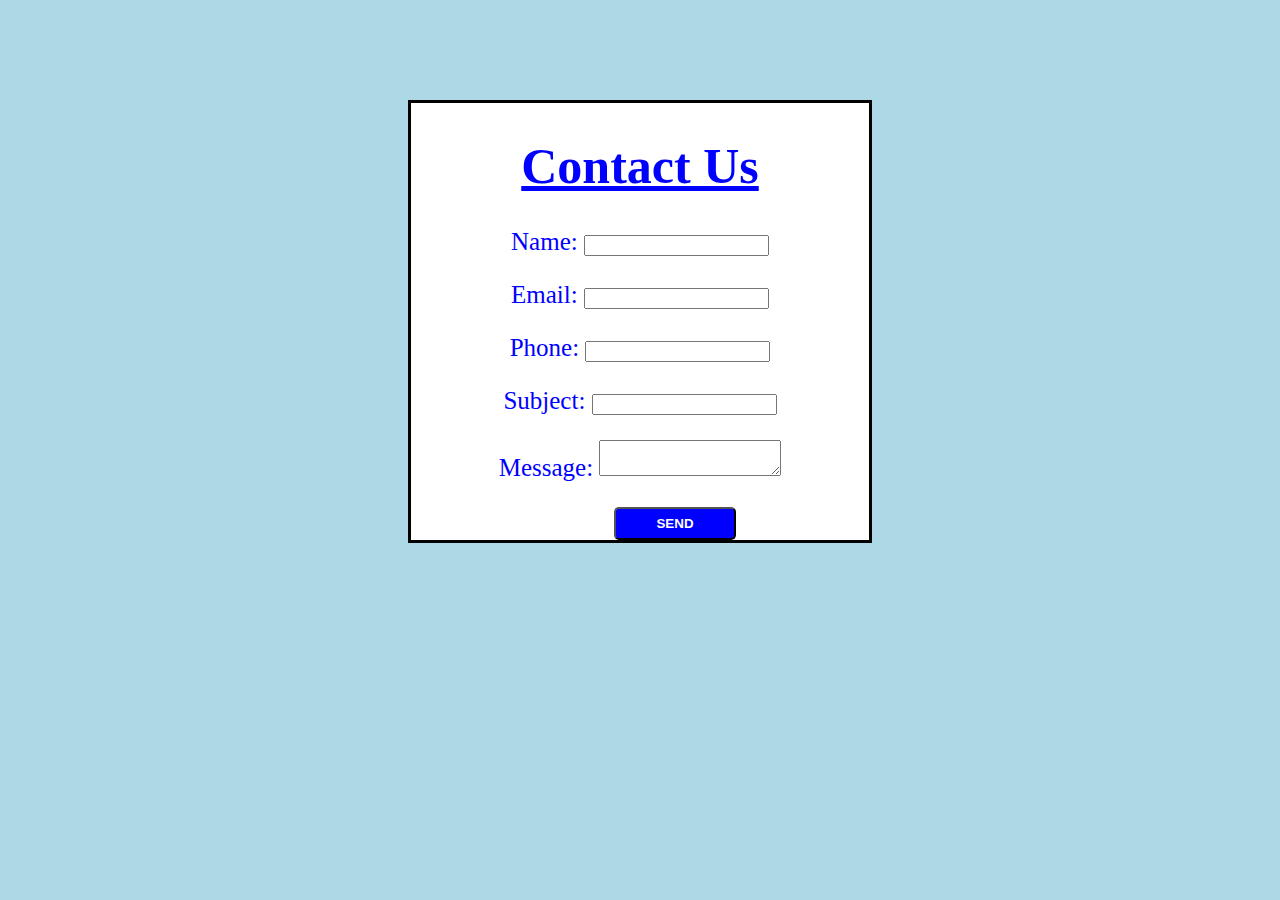
<file: contact.html>
<html>
    <style>
        body{
            background-color:lightblue;
        }
      
        .center{ 
            background-color:white;
            text-align:center;
            border:3px solid black;
            margin-top :100px;
            margin-left:400px;
            margin-bottom :100px;
            margin-right:400px;
        }
        .r1{
            color:blue;
            font-size:25px; }
        .sub{  
background-color:blue;  
padding: 7px 40px 7px 40px;  
color:white;  
font-weight:bold;  
margin-left:70px;  
border-radius:5px;  
text-align:left;
}  
    </style>
   <body >
   
   <div class="center" >
    <div class="r1">
       <h1><u>Contact Us</u></h1>
       <p class="r1">Name:
       <input  type="text" Required="required"></p>
       <p>Email:
       <input type="text" Required="required"></p>
       <p>Phone:
       <input type="text" Required="required"></p>
       <p>Subject:
       <input  type="text" Required="required"></p>
       <p>Message:
       <textarea  Required="required" ></textarea><br></p>
       <input class="sub"type="submit" id="btn_send" value="SEND">

</div>
</div> 
</body>
</html>
</file>
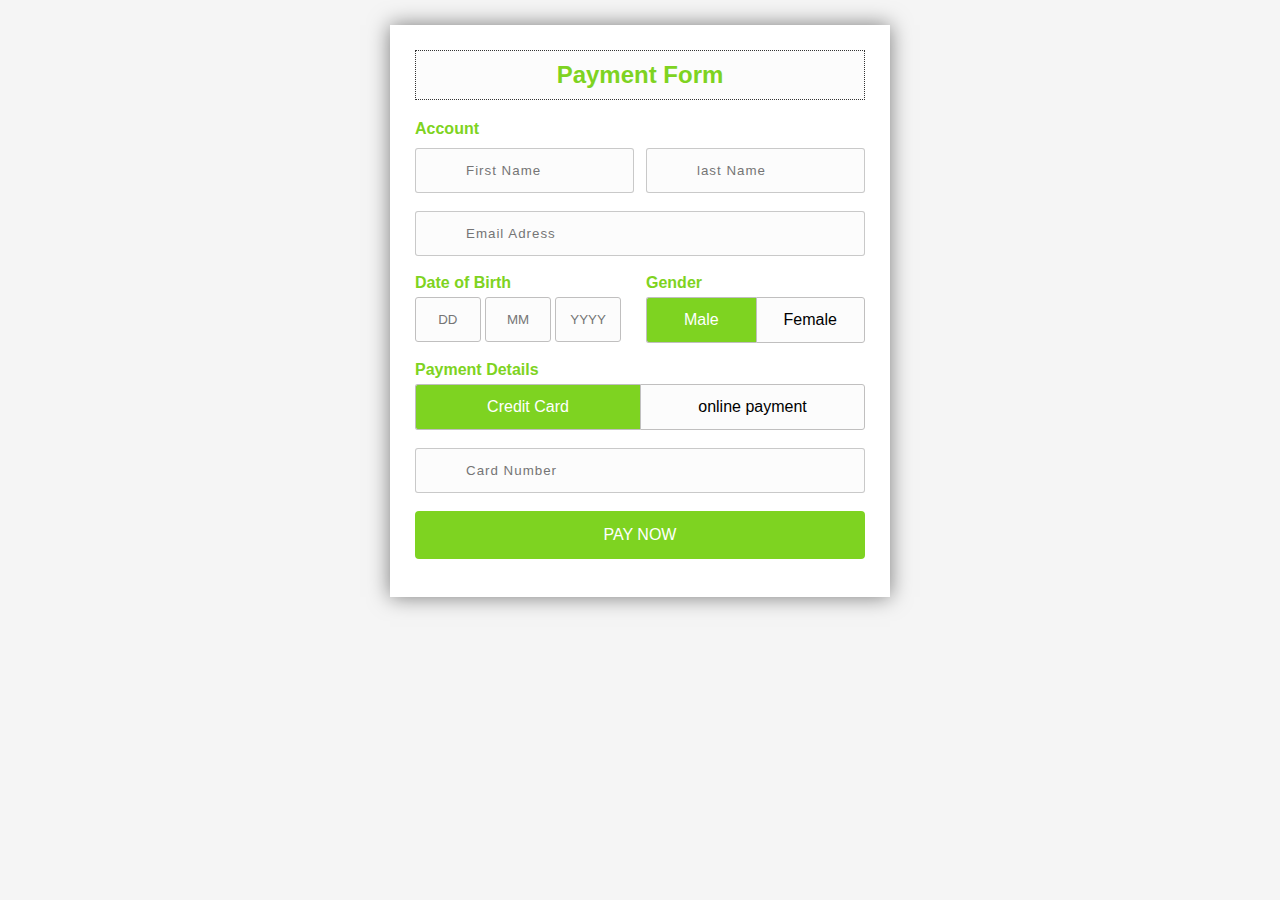
<file: payment.html>
<!DOCTYPE html>
<html >
<head>
    <title>Payment Form</title>
    <link rel="stylesheet" href="style1.css">
</head>

<body>
    <div class="wrapper">
        <h2>Payment Form</h2>
        <form method="POST">
            <h4>Account</h4>
            <div class="input-group">
                <div class="input-box">
                    <input type="text" placeholder="First Name" required class="name">
                   
                </div>
                <div class="input-box">
                    <input type="text" placeholder="last Name" required class="name">
                   
                </div>
            </div>
            <div class="input-group">
                <div class="input-box">
                    <input type="email" placeholder="Email Adress" required class="name">
                    
                </div>
            </div>
            <div class="input-group">
                <div class="input-box">
                    <h4> Date of Birth</h4>
                    <input type="text" placeholder="DD" class="dob">
                    <input type="text" placeholder="MM" class="dob">
                    <input type="text" placeholder="YYYY" class="dob">
                </div>
                <div class="input-box">
                    <h4> Gender</h4>
                    <input type="radio" id="b1" name="gendar" checked class="radio">
                    <label for="b1">Male</label>
                    <input type="radio" id="b2" name="gendar" class="radio">
                    <label for="b2">Female</label>
                </div>
            </div>
            <div class="input-group">
                <div class="input-box">
                    <h4>Payment Details</h4>
                    <input type="radio" name="pay" id="bc1" checked class="radio">
                    <label for="bc1"> Credit Card</span></label>
                    <input type="radio" name="pay" id="bc2" class="radio">
                    <label for="bc2"><span> online payment</span></label>
                </div>
            </div>
            <div class="input-group">
                <div class="input-box">
                    <input type="tel" placeholder="Card Number" required class="name">
                   
                </div>
            </div>
          
            <div class="input-group">
                <div class="input-box">
                    <button type="submit">PAY NOW</button>
                </div>
            </div>
        </form>
    </div>
</body>

</html>
</file>
<file: style1.css>
*{
  margin: 0;
  padding: 0;
  box-sizing: border-box;
}
body{
  background-color: #f5f5f5;
  font-family: Arial, Helvetica, sans-serif;
}
.wrapper{
  background-color: #fff;
  width: 500px;
  padding: 25px;
  margin: 25px auto 0;
  box-shadow: 0px 0px 20px rgba(0,0,0,0.5);
}
.wrapper h2{
  background-color: #fcfcfc;
  color: #7ed321;
  font-size: 24px;
  padding: 10px;
  margin-bottom: 20px;
  text-align: center;
  border: 1px dotted #333;
}
h4{
  padding-bottom: 5px;
  color: #7ed321;
}
.input-group{
  margin-bottom: 8px;
  width: 100%;
  position: relative;
  display: flex;
  flex-direction: row;
  padding: 5px 0;
}
.input-box{
  width: 100%;
  margin-right: 12px;
  position: relative;
}
.input-box:last-child{
  margin-right: 0;
}
.name{
  padding: 14px 10px 14px 50px;
  width: 100%;
  background-color: #fcfcfc;
  border: 1px solid #00000033;
  outline: none;
  letter-spacing: 1px;
  transition: 0.3s;
  border-radius: 3px;
  color: #333;
}
.name:focus, .dob:focus{
  -webkit-box-shadow:0 0 2px 1px #7ed32180;
  -moz-box-shadow:0 0 2px 1px #7ed32180;
  box-shadow: 0 0 2px 1px #7ed32180;
  border: 1px solid #7ed321;
}
.input-box .icon{
  width: 48px;
  display: flex;
  justify-content: center;
  align-items: center;
  position: absolute;
  top: 0px;
  left: 0px;
  bottom: 0px;
  color: #333;
  background-color: #f1f1f1;
  border-radius: 2px 0 0 2px;
  transition: 0.3s;
  font-size: 20px;
  pointer-events: none;
  border: 1px solid #00000033;
  border-right: none;
}
.name:focus + .icon{
  background-color: #7ed321;
  color: #fff;
  border-right: 1px solid #7ed321;
  border: none;
  transition: 1s;
}
.dob{
  width: 30%;
  padding: 14px;
  text-align: center;
  background-color: #fcfcfc;
  transition: 0.3s;
  outline: none;
  border: 1px solid #c0bfbf;
  border-radius: 3px;
}
.radio{
  display: none;
}
.input-box label{
  width: 50%;
  padding: 13px;
  background-color: #fcfcfc;
  display: inline-block;
  float: left;
  text-align: center;
  border: 1px solid #c0bfbf;
}
.input-box label:first-of-type{
  border-top-left-radius: 3px;
  border-bottom-left-radius: 3px;
  border-right: none;
}
.input-box label:last-of-type{
  border-top-right-radius: 3px;
  border-bottom-right-radius: 3px;
}
.radio:checked + label{
  background-color: #7ed321;
  color: #fff;
  transition: 0.5s;
}
.input-box select{
  display: inline-block;
  width: 50%;
  padding: 12px;
  background-color: #fcfcfc;
  float: left;
  text-align: center;
  font-size: 16px;
  outline: none;
  border: 1px solid #c0bfbf;
  cursor: pointer;
  transition: all 0.2s ease;
}
.input-box select:focus{
  background-color: #7ed321;
  color: #fff;
  text-align: center;
}
button{
  width: 100%;
  background: transparent;
  border: none;
  background: #7ed321;
  color: #fff;
  padding: 15px;
  border-radius: 4px;
  font-size: 16px;
  transition: all 0.35s ease;
}
button:hover{
  cursor: pointer;
  background: #5eb105;
}
</file>
